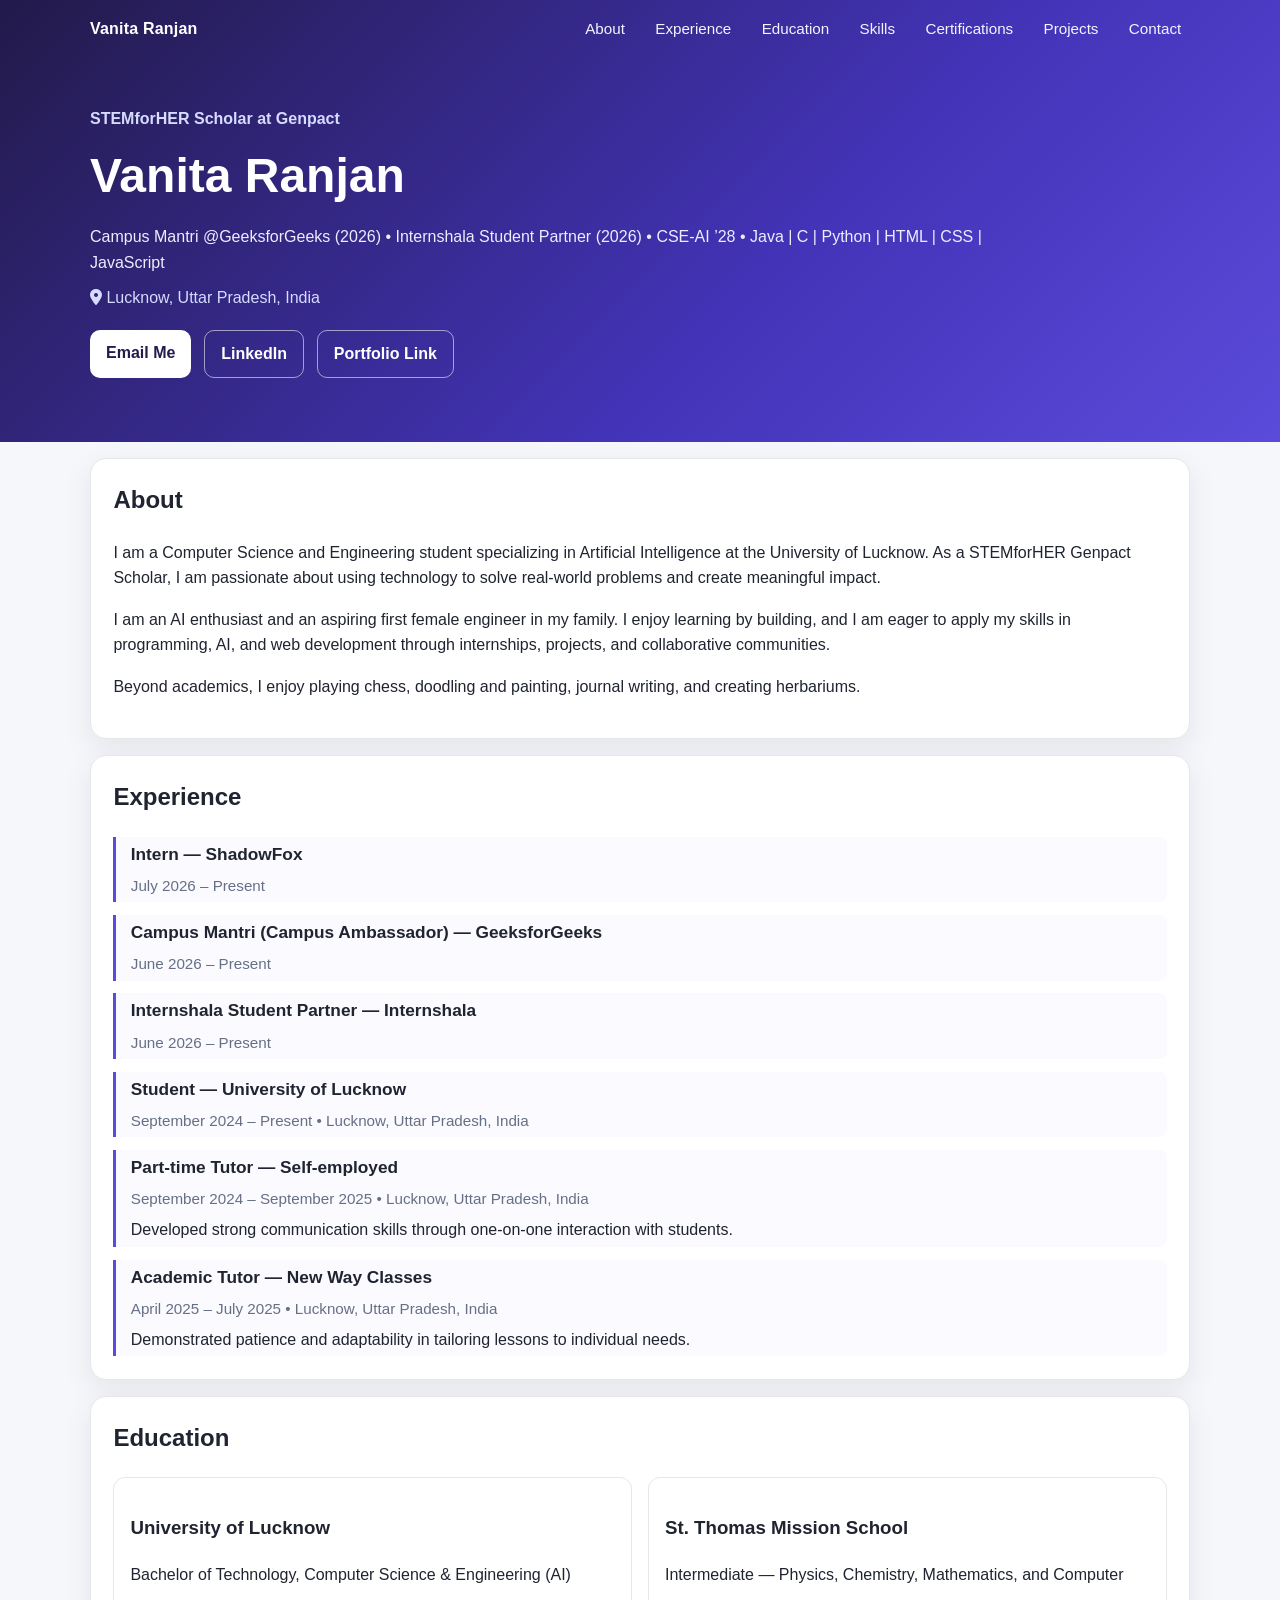
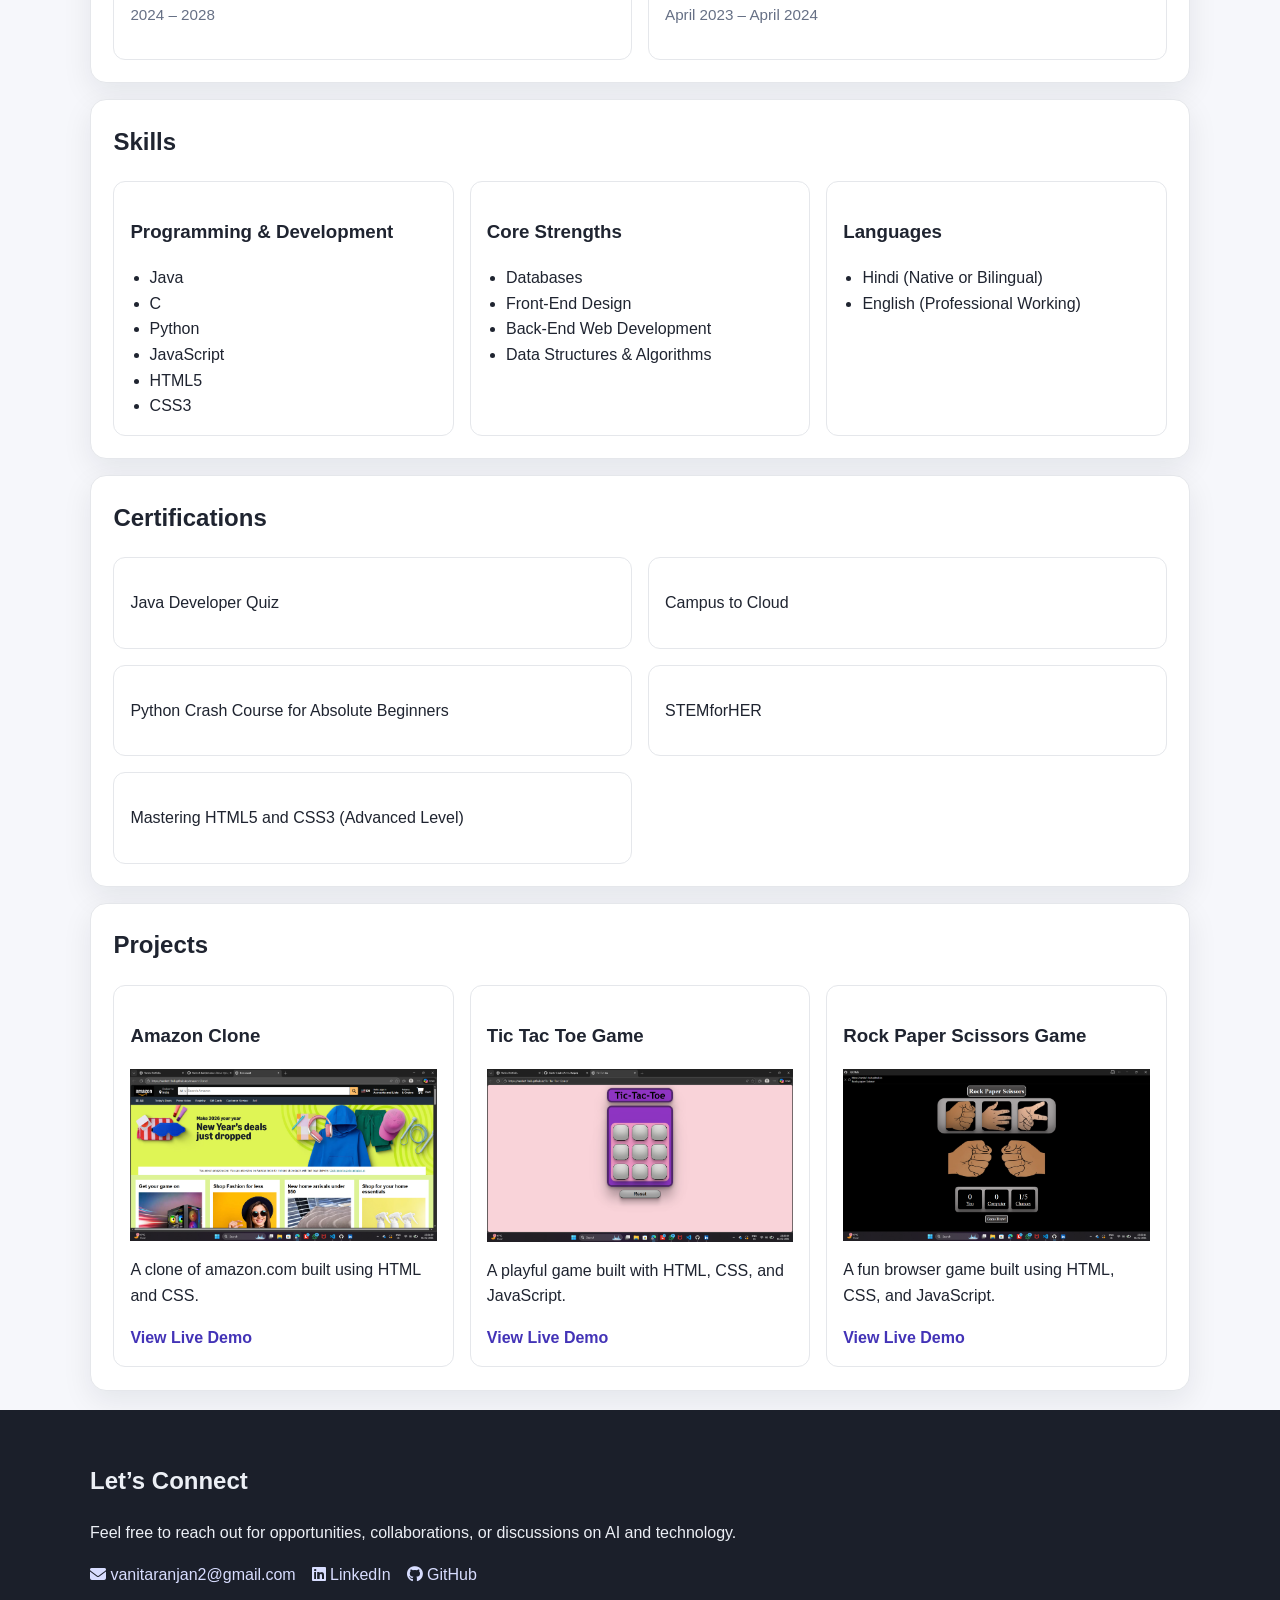
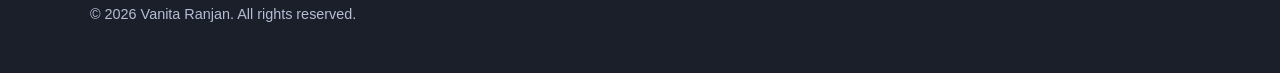
<file: index.html>
<!DOCTYPE html>
<html lang="en">
<head>
  <link rel="icon" href="favicon.ico" />
  <meta name="author" content="Vanita Ranjan" />
<meta name="robots" content="index, follow" />
<meta property="og:title" content="Vanita Ranjan | Portfolio" />
<meta property="og:description" content="STEMforHER Scholar at Genpact | CSE-AI student | Java, C, Python, HTML, CSS, JavaScript" />
<meta property="og:type" content="website" />
<meta property="og:url" content="https://vanita1-hub.github.io/My-Portfolio/" />
<meta property="og:image" content="https://vanita1-hub.github.io/My-Portfolio/amazonClone.png" />
<meta name="twitter:card" content="summary_large_image" />
  <meta charset="UTF-8" />
  <meta name="viewport" content="width=device-width, initial-scale=1.0" />
  <title>Vanita Ranjan | Portfolio</title>
  <meta
    name="description"
    content="Portfolio of Vanita Ranjan — STEMforHER Scholar at Genpact, CSE-AI student, and aspiring software engineer."
  />
  <link rel="stylesheet" href="style.css" />
  <link
    rel="stylesheet"
    href="https://cdnjs.cloudflare.com/ajax/libs/font-awesome/6.5.2/css/all.min.css"
  />
</head>
<body>
  <header class="site-header" id="home">
    <nav class="nav container">
      <a href="#home" class="logo">Vanita Ranjan</a>
      <ul class="nav-links">
        <li><a href="#about">About</a></li>
        <li><a href="#experience">Experience</a></li>
        <li><a href="#education">Education</a></li>
        <li><a href="#skills">Skills</a></li>
        <li><a href="#certifications">Certifications</a></li>
        <li><a href="#projects">Projects</a></li>
        <li><a href="#contact">Contact</a></li>
      </ul>
    </nav>

    <section class="hero container">
      <p class="eyebrow">STEMforHER Scholar at Genpact</p>
      <h1>Vanita Ranjan</h1>
      <p class="tagline">
        Campus Mantri @GeeksforGeeks (2026) • Internshala Student Partner (2026) •
        CSE-AI ’28 • Java | C | Python | HTML | CSS | JavaScript
      </p>
      <p class="location">
        <i class="fa-solid fa-location-dot"></i> Lucknow, Uttar Pradesh, India
      </p>
      <div class="hero-actions">
        <a class="btn btn-primary" href="mailto:vanitaranjan2@gmail.com">Email Me</a>
        <a class="btn btn-outline" href="https://www.linkedin.com/in/vanita-ranjan-51955a338" target="_blank" rel="noopener noreferrer">LinkedIn</a>
        <a class="btn btn-outline" href="https://vanita1-hub.github.io/GenpactAssignment/" target="_blank" rel="noopener noreferrer">Portfolio Link</a>
      </div>
    </section>
  </header>

  <main>
    <section class="section container" id="about">
      <h2>About</h2>
      <p>
        I am a Computer Science and Engineering student specializing in Artificial Intelligence
        at the University of Lucknow. As a STEMforHER Genpact Scholar, I am passionate about
        using technology to solve real-world problems and create meaningful impact.
      </p>
      <p>
        I am an AI enthusiast and an aspiring first female engineer in my family. I enjoy
        learning by building, and I am eager to apply my skills in programming, AI, and web
        development through internships, projects, and collaborative communities.
      </p>
      <p>
        Beyond academics, I enjoy playing chess, doodling and painting, journal writing, and
        creating herbariums.
      </p>
    </section>

    <section class="section container" id="experience">
      <h2>Experience</h2>
      <div class="timeline">
        <article class="timeline-item">
          <h3>Intern — ShadowFox</h3>
          <p class="meta">July 2026 – Present</p>
        </article>
        <article class="timeline-item">
          <h3>Campus Mantri (Campus Ambassador) — GeeksforGeeks</h3>
          <p class="meta">June 2026 – Present</p>
        </article>
        <article class="timeline-item">
          <h3>Internshala Student Partner — Internshala</h3>
          <p class="meta">June 2026 – Present</p>
        </article>
        <article class="timeline-item">
          <h3>Student — University of Lucknow</h3>
          <p class="meta">September 2024 – Present • Lucknow, Uttar Pradesh, India</p>
        </article>
        <article class="timeline-item">
          <h3>Part-time Tutor — Self-employed</h3>
          <p class="meta">September 2024 – September 2025 • Lucknow, Uttar Pradesh, India</p>
          <p>
            Developed strong communication skills through one-on-one interaction with students.
          </p>
        </article>
        <article class="timeline-item">
          <h3>Academic Tutor — New Way Classes</h3>
          <p class="meta">April 2025 – July 2025 • Lucknow, Uttar Pradesh, India</p>
          <p>Demonstrated patience and adaptability in tailoring lessons to individual needs.</p>
        </article>
      </div>
    </section>

    <section class="section container" id="education">
      <h2>Education</h2>
      <div class="cards two-col">
        <article class="card">
          <h3>University of Lucknow</h3>
          <p>Bachelor of Technology, Computer Science &amp; Engineering (AI)</p>
          <p class="meta">2024 – 2028</p>
        </article>
        <article class="card">
          <h3>St. Thomas Mission School</h3>
          <p>Intermediate — Physics, Chemistry, Mathematics, and Computer</p>
          <p class="meta">April 2023 – April 2024</p>
        </article>
      </div>
    </section>

    <section class="section container" id="skills">
      <h2>Skills</h2>
      <div class="skills-grid">
        <div class="card">
          <h3>Programming & Development</h3>
          <ul>
            <li>Java</li>
            <li>C</li>
            <li>Python</li>
            <li>JavaScript</li>
            <li>HTML5</li>
            <li>CSS3</li>
          </ul>
        </div>
        <div class="card">
          <h3>Core Strengths</h3>
          <ul>
            <li>Databases</li>
            <li>Front-End Design</li>
            <li>Back-End Web Development</li>
            <li>Data Structures &amp; Algorithms</li>
          </ul>
        </div>
        <div class="card">
          <h3>Languages</h3>
          <ul>
            <li>Hindi (Native or Bilingual)</li>
            <li>English (Professional Working)</li>
          </ul>
        </div>
      </div>
    </section>

    <section class="section container" id="certifications">
      <h2>Certifications</h2>
      <div class="cards two-col">
        <article class="card"><p>Java Developer Quiz</p></article>
        <article class="card"><p>Campus to Cloud</p></article>
        <article class="card"><p>Python Crash Course for Absolute Beginners</p></article>
        <article class="card"><p>STEMforHER</p></article>
        <article class="card"><p>Mastering HTML5 and CSS3 (Advanced Level)</p></article>
      </div>
    </section>

    <section class="section container" id="projects">
      <h2>Projects</h2>
      <div class="cards three-col">
        <article class="card project">
          <h3>Amazon Clone</h3>
          <img src="amazonClone.png" alt="Screenshot of Amazon Clone project" />
          <p>
            A clone of amazon.com built using HTML and CSS.
          </p>
          <a href="https://vanita1-hub.github.io/Amazon-Clone/" target="_blank" rel="noopener noreferrer">View Live Demo</a>
        </article>

        <article class="card project">
          <h3>Tic Tac Toe Game</h3>
          <img src="TicTacToe.png" alt="Screenshot of Tic Tac Toe game" />
          <p>A playful game built with HTML, CSS, and JavaScript.</p>
          <a href="https://vanita1-hub.github.io/Tic-Tac-Toe-Game/" target="_blank" rel="noopener noreferrer">View Live Demo</a>
        </article>

        <article class="card project">
          <h3>Rock Paper Scissors Game</h3>
          <img src="rockpaperscissor.png" alt="Screenshot of Rock Paper Scissors game" />
          <p>A fun browser game built using HTML, CSS, and JavaScript.</p>
          <a href="https://vanita1-hub.github.io/Rock-Paper-Scissor-game/" target="_blank" rel="noopener noreferrer">View Live Demo</a>
        </article>
      </div>
    </section>
  </main>

  <footer id="contact">
    <div class="container footer-content">
      <h2>Let’s Connect</h2>
      <p>Feel free to reach out for opportunities, collaborations, or discussions on AI and technology.</p>
      <div class="contact-links">
        <a href="mailto:vanitaranjan2@gmail.com"><i class="fa-solid fa-envelope"></i> vanitaranjan2@gmail.com</a>
        <a href="https://www.linkedin.com/in/vanita-ranjan-51955a338" target="_blank" rel="noopener noreferrer"><i class="fa-brands fa-linkedin"></i> LinkedIn</a>
        <a href="https://github.com/Vanita1-hub" target="_blank" rel="noopener noreferrer"><i class="fa-brands fa-github"></i> GitHub</a>
      </div>
      <p class="copyright">© 2026 Vanita Ranjan. All rights reserved.</p>
    </div>
  </footer>
</body>
</html>
</file>
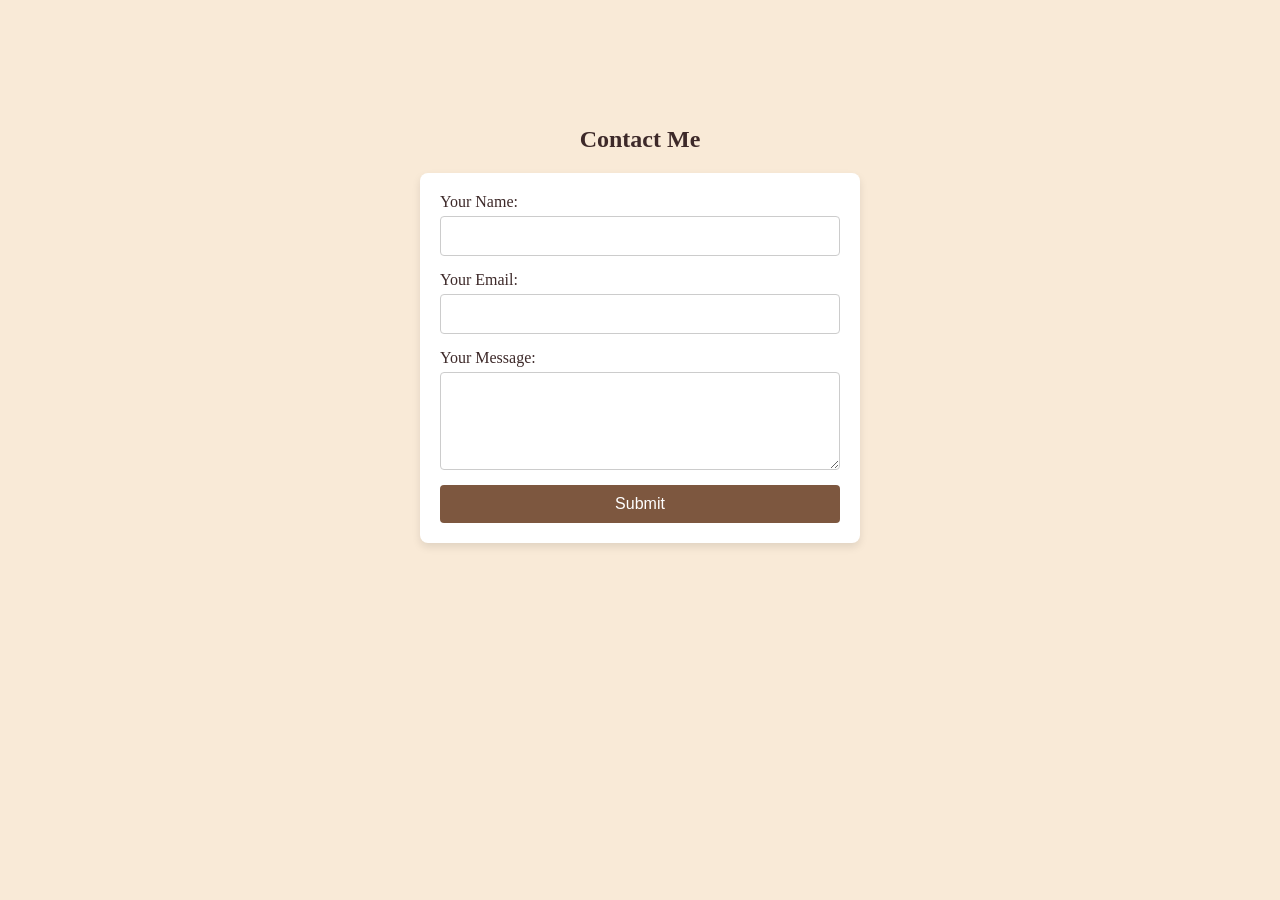
<file: form.html>
<!DOCTYPE html>
<html lang="en">
<head>
    <meta charset="UTF-8">
    <meta name="viewport" content="width=device-width, initial-scale=1.0">
    <title>Contact Form</title>
    <link rel="stylesheet" href="formstyle.css">
        <link rel="stylesheet" href="https://cdnjs.cloudflare.com/ajax/libs/font-awesome/6.0.0-beta3/css/all.min.css">
</head>
<body>
     <h2>Contact Me</h2>
    <form action="submit_form.php" method="post">
       
    <label for="name">Your Name:</label>
    <input type="text" id="name" name="name" required>
    
    <label for="email">Your Email:</label>
    <input type="email" id="email" name="email" required>
    
    <label for="message">Your Message:</label>
    <textarea id="message" name="message" rows="4" required></textarea>
    
    <button type="submit">Submit</button>
    
</form>
</body>
</html>
</file>
<file: style.css>
:root {
  --bg: #f6f7fb;
  --surface: #ffffff;
  --primary: #5b4bdb;
  --primary-dark: #4333b7;
  --text: #1f2430;
  --muted: #667085;
  --border: #e5e7eb;
  --shadow: 0 10px 30px rgba(17, 24, 39, 0.08);
}

* {
  box-sizing: border-box;
}

html {
  scroll-behavior: smooth;
}

body {
  margin: 0;
  font-family: "Inter", "Segoe UI", Roboto, Arial, sans-serif;
  color: var(--text);
  background: var(--bg);
  line-height: 1.6;
}

img {
  max-width: 100%;
  display: block;
}

.container {
  width: min(1100px, 92%);
  margin: 0 auto;
}

.site-header {
  background: linear-gradient(135deg, #221a4a 0%, #4333b7 60%, #5b4bdb 100%);
  color: #fff;
  padding-bottom: 3rem;
}

.nav {
  display: flex;
  align-items: center;
  justify-content: space-between;
  padding: 1rem 0;
  gap: 1rem;
}

.logo {
  color: #fff;
  text-decoration: none;
  font-weight: 700;
  letter-spacing: 0.2px;
}

.nav-links {
  display: flex;
  gap: 0.8rem;
  list-style: none;
  padding: 0;
  margin: 0;
  flex-wrap: wrap;
  justify-content: flex-end;
}

.nav-links a {
  color: #f3f4ff;
  text-decoration: none;
  font-size: 0.95rem;
  padding: 0.35rem 0.55rem;
  border-radius: 8px;
}

.nav-links a:hover {
  background: rgba(255, 255, 255, 0.15);
}

.hero {
  padding: 3rem 0 1rem;
}

.eyebrow {
  display: inline-block;
  margin: 0;
  color: #d6dbff;
  font-weight: 600;
}

.hero h1 {
  font-size: clamp(2rem, 5vw, 3rem);
  margin: 0.4rem 0 0.6rem;
}

.tagline {
  max-width: 900px;
  color: #ecedff;
  margin: 0 0 0.6rem;
}

.location {
  margin: 0;
  color: #d6dbff;
}

.hero-actions {
  display: flex;
  gap: 0.8rem;
  flex-wrap: wrap;
  margin-top: 1.2rem;
}

.btn {
  display: inline-block;
  text-decoration: none;
  border-radius: 10px;
  padding: 0.65rem 1rem;
  font-weight: 600;
  transition: 0.2s ease;
}

.btn-primary {
  background: #fff;
  color: #231b4d;
}

.btn-primary:hover {
  transform: translateY(-1px);
}

.btn-outline {
  color: #fff;
  border: 1px solid rgba(255, 255, 255, 0.55);
}

.btn-outline:hover {
  background: rgba(255, 255, 255, 0.12);
}

.section {
  background: var(--surface);
  border: 1px solid var(--border);
  box-shadow: var(--shadow);
  border-radius: 16px;
  margin-top: 1rem;
  padding: 1.4rem;
}

.section h2 {
  margin-top: 0;
  font-size: 1.5rem;
}

.meta {
  color: var(--muted);
  font-size: 0.95rem;
}

.cards {
  display: grid;
  gap: 1rem;
}

.two-col {
  grid-template-columns: repeat(2, minmax(0, 1fr));
}

.three-col {
  grid-template-columns: repeat(3, minmax(0, 1fr));
}

.card {
  border: 1px solid var(--border);
  border-radius: 12px;
  padding: 1rem;
  background: #fff;
}

.timeline {
  display: grid;
  gap: 0.8rem;
}

.timeline-item {
  border-left: 3px solid var(--primary);
  padding: 0.25rem 0 0.25rem 0.9rem;
  background: #fafaff;
  border-radius: 0 8px 8px 0;
}

.timeline-item h3 {
  margin: 0;
  font-size: 1.08rem;
}

.timeline-item p {
  margin: 0.35rem 0 0;
}

.skills-grid {
  display: grid;
  grid-template-columns: repeat(3, minmax(0, 1fr));
  gap: 1rem;
}

ul {
  margin: 0.5rem 0 0;
  padding-left: 1.2rem;
}

.project a {
  color: var(--primary-dark);
  font-weight: 600;
  text-decoration: none;
}

.project a:hover {
  text-decoration: underline;
}

footer {
  margin-top: 1.2rem;
  background: #1b1f2a;
  color: #eceff5;
}

.footer-content {
  padding: 2rem 0;
}

.contact-links {
  display: flex;
  flex-wrap: wrap;
  gap: 1rem;
}

.contact-links a {
  color: #d8ddff;
  text-decoration: none;
}

.contact-links a:hover {
  color: #fff;
}

.copyright {
  color: #b4bdd3;
  margin-top: 1rem;
  font-size: 0.9rem;
}

@media (max-width: 900px) {
  .two-col,
  .three-col,
  .skills-grid {
    grid-template-columns: 1fr;
  }

  .nav {
    flex-direction: column;
    align-items: flex-start;
  }

  .nav-links {
    justify-content: flex-start;
  }
}
</file>
<file: formstyle.css>
body{
    background-color:#f9ead7 ;
     color: rgb(61, 41, 41);
}
form {
    display: flex;
    flex-direction: column;
    max-width: 400px;
    margin: 20px auto;
    padding: 20px;
    background-color: #fff;
    box-shadow: 0 4px 8px rgba(0, 0, 0, 0.1);
    border-radius: 8px;
}
h2{
    text-align: center;
    margin-top: 10%;
}
label {
    font-size: 1rem;
    margin-bottom: 5px;
}

input, textarea {
    padding: 10px;
    margin-bottom: 15px;
    border: 1px solid #ccc;
    border-radius: 4px;
    font-size: 1rem;
}

button {
    padding: 10px 20px;
    background-color: #7d573f;
    color: #fff;
    border: none;
    cursor: pointer;
    font-size: 1rem;
    border-radius: 4px;
}

button:hover {
     background-color: rgb(61, 41, 41);
}

button:active {
    background-color:rgb(61, 41, 41); /* Darker shade when clicked */
}

button:focus {
    outline: 3px solid rgb(61, 41, 41); /* Focus outline for accessibility */
}
</file>
